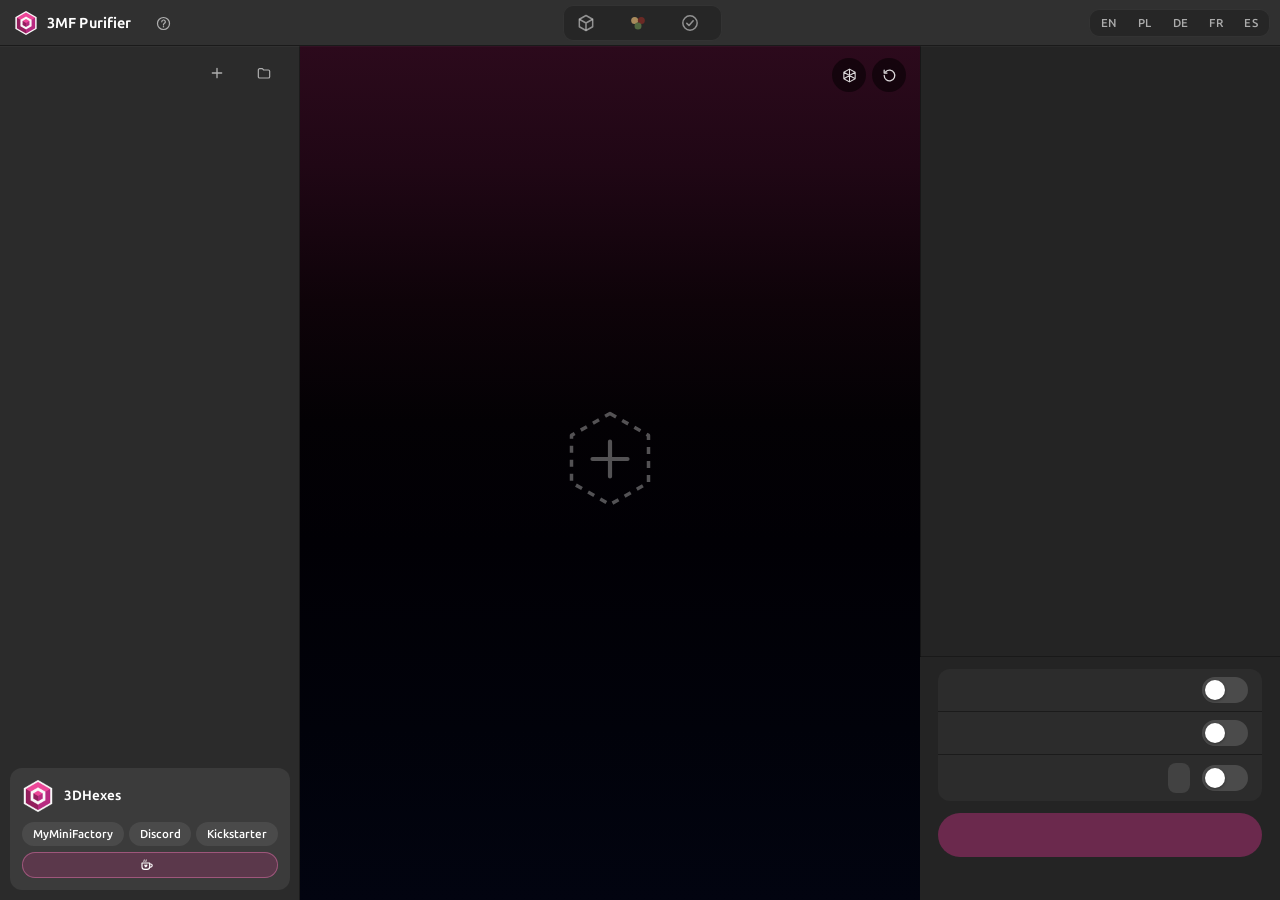
<file: app/www/index.html>
<!doctype html>
<!-- SPDX-License-Identifier: GPL-3.0-only. Copyright (C) 2026 Przemysław Słowiński (3DHexes). Additional terms apply, see NOTICE. -->
<html lang="en">
<head>
<meta charset="utf-8">
<meta http-equiv="Content-Security-Policy" content="default-src 'self'; script-src 'self'; style-src 'self' 'unsafe-inline'; img-src 'self' data: blob:; connect-src 'self' ws://127.0.0.1:* ws://localhost:*; worker-src 'self' blob:">
<title>3MF Purifier</title>
<link rel="stylesheet" href="styles.css">
</head>
<body>
<header class="titlebar">
  <div class="brand">
    <img class="logo" src="logo.png" alt="">
    <span class="name">3MF Purifier</span><span class="by">by 3DHexes</span>
    <button class="help-btn" id="helpBtn" data-i18n-title="help.title"><svg viewBox="0 0 24 24" aria-hidden="true"><circle cx="12" cy="12" r="8.5" fill="none" stroke="currentColor" stroke-width="1.7"/><path d="M9.6 9.6a2.5 2.5 0 1 1 3.4 2.3c-.6.3-1 .8-1 1.5v.6" fill="none" stroke="currentColor" stroke-width="1.7" stroke-linecap="round"/><circle cx="12" cy="16.6" r="1" fill="currentColor"/></svg><span data-i18n="help.btn"></span></button>
  </div>
  <div class="modes" role="radiogroup" data-i18n-aria="mode.aria">
    <button class="mode" data-mode="clean" role="radio">
      <svg viewBox="0 0 24 24" aria-hidden="true"><path d="M12 3 20 7.5v9L12 21l-8-4.5v-9z" fill="none" stroke="currentColor" stroke-width="1.8" stroke-linejoin="round"/><path d="M4 7.5 12 12l8-4.5M12 12v9" fill="none" stroke="currentColor" stroke-width="1.8" stroke-linejoin="round"/></svg>
      <span><b data-i18n="mode.clean"></b><small data-i18n="mode.clean.sub"></small></span>
    </button>
    <button class="mode" data-mode="filaments" role="radio">
      <svg viewBox="0 0 24 24" aria-hidden="true"><circle cx="8" cy="9" r="4.2" fill="#c9a46a"/><circle cx="16" cy="9" r="4.2" fill="#7b2a24"/><circle cx="12" cy="15.5" r="4.2" fill="#5f7a48"/></svg>
      <span><b data-i18n="mode.fil"></b><small data-i18n="mode.fil.sub"></small></span>
    </button>
    <button class="mode" data-mode="universal" role="radio">
      <svg viewBox="0 0 24 24" aria-hidden="true"><circle cx="12" cy="12" r="8.6" fill="none" stroke="currentColor" stroke-width="1.8"/><path d="M8.2 12.4l2.6 2.6 5-5.6" fill="none" stroke="currentColor" stroke-width="1.9" stroke-linecap="round" stroke-linejoin="round"/></svg>
      <span><b data-i18n="mode.uni"></b><small data-i18n="mode.uni.sub"></small></span>
    </button>
  </div>
  <div class="tb-fill">
    <div class="lang" role="radiogroup" data-i18n-aria="lang.aria">
      <svg viewBox="0 0 24 24" aria-hidden="true"><circle cx="12" cy="12" r="8.5" fill="none" stroke="currentColor" stroke-width="1.6"/><path d="M3.5 12h17M12 3.5c2.6 2.4 3.8 5.2 3.8 8.5s-1.2 6.1-3.8 8.5c-2.6-2.4-3.8-5.2-3.8-8.5s1.2-6.1 3.8-8.5z" fill="none" stroke="currentColor" stroke-width="1.6"/></svg>
      <button data-lang="en" role="radio" title="English">EN</button><button data-lang="pl" role="radio" title="Polski">PL</button><button data-lang="de" role="radio" title="Deutsch">DE</button><button data-lang="fr" role="radio" title="Français">FR</button><button data-lang="es" role="radio" title="Español">ES</button>
    </div>
  </div>
</header>

<main class="layout">
  <aside class="files panel">
    <div class="panel-head">
      <h2><span data-i18n="files.title"></span> <span class="count" id="count"></span></h2>
      <div class="head-actions">
        <button class="btn ghost sm" id="addFiles" data-i18n-title="btn.files.title">
          <svg viewBox="0 0 24 24"><path d="M12 5v14M5 12h14" stroke="currentColor" stroke-width="2" stroke-linecap="round"/></svg><span data-i18n="btn.files"></span></button>
        <button class="btn ghost sm" id="addFolder" data-i18n-title="btn.folder.title">
          <svg viewBox="0 0 24 24"><path d="M3.5 7.5a2 2 0 0 1 2-2h4l2 2h7a2 2 0 0 1 2 2v8a2 2 0 0 1-2 2h-13a2 2 0 0 1-2-2z" fill="none" stroke="currentColor" stroke-width="1.8" stroke-linejoin="round"/></svg><span data-i18n="btn.folder"></span></button>
      </div>
    </div>
    <ul class="file-list" id="fileList"></ul>
    <div class="files-empty" id="filesEmpty">
      <p data-i18n-html="files.empty1"></p>
      <p class="muted" data-i18n="files.empty2"></p>
    </div>
    <div class="files-foot"><button class="link" id="clearList" data-i18n="files.clear"></button><span class="muted" id="listSummary"></span></div>
    <div class="credits">
      <div class="c-head"><img src="logo.png" alt=""><div><b>3DHexes</b><span data-i18n="credits.sub"></span></div></div>
      <div class="c-links">
        <button class="c-link" data-link="mmf" title="myminifactory.com/profile/3DHexes"><svg viewBox="0 0 24 24"><path d="M5 8h14l-1.2 11.2a1.5 1.5 0 0 1-1.5 1.3H7.7a1.5 1.5 0 0 1-1.5-1.3zM9 8V6.5a3 3 0 0 1 6 0V8" fill="none" stroke="currentColor" stroke-width="1.7" stroke-linejoin="round"/></svg>MyMiniFactory</button>
        <button class="c-link" data-link="discord" title="discord.gg/MfkejWQZ4D"><svg viewBox="0 0 24 24"><path d="M4.5 6.5a2 2 0 0 1 2-2h11a2 2 0 0 1 2 2v8a2 2 0 0 1-2 2H11l-4 3.5v-3.5h-.5a2 2 0 0 1-2-2z" fill="none" stroke="currentColor" stroke-width="1.7" stroke-linejoin="round"/><circle cx="9.5" cy="10.5" r="1.1" fill="currentColor"/><circle cx="14.5" cy="10.5" r="1.1" fill="currentColor"/></svg>Discord</button>
        <button class="c-link" data-link="kickstarter" title="kickstarter.com/profile/3dhexes"><svg viewBox="0 0 24 24"><path d="M12 3.5c3 2 4.5 5 4.5 8.5l-1.8 3.5H9.3L7.5 12c0-3.5 1.5-6.5 4.5-8.5zM9.3 15.5 7 19.5l3-1M14.7 15.5l2.3 4-3-1" fill="none" stroke="currentColor" stroke-width="1.6" stroke-linejoin="round" stroke-linecap="round"/><circle cx="12" cy="10" r="1.6" fill="currentColor"/></svg>Kickstarter</button>
      </div>
      <button class="c-link kofi" data-link="kofi" title="ko-fi.com/3dhexes"><svg viewBox="0 0 24 24" aria-hidden="true"><path d="M4.5 9h11.5v5.5a4 4 0 0 1-4 4h-3.5a4 4 0 0 1-4-4z" fill="none" stroke="currentColor" stroke-width="1.7" stroke-linejoin="round"/><path d="M16 10.5h1.5a2.3 2.3 0 0 1 0 4.6H16" fill="none" stroke="currentColor" stroke-width="1.7"/><path d="M10.3 15.6s-2.4-1.4-2.4-2.9a1.2 1.2 0 0 1 2.4-.4 1.2 1.2 0 0 1 2.4.4c0 1.5-2.4 2.9-2.4 2.9z" fill="currentColor"/><path d="M8 4.5c0 1-.8 1.2-.8 2.2M11 4.5c0 1-.8 1.2-.8 2.2" fill="none" stroke="currentColor" stroke-width="1.4" stroke-linecap="round"/></svg><span data-i18n="credits.kofi"></span></button>
    </div>
  </aside>

  <section class="viewer" id="viewer">
    <canvas id="view"></canvas>
    <div class="v-top">
      <div class="v-title">
        <div class="v-name" id="vName"></div>
        <div class="chips" id="vStats"></div>
      </div>
      <div class="v-tools">
        <div class="seg" id="srcToggle" hidden>
          <button data-src="src" class="on" data-i18n="view.src"></button><button data-src="out" data-i18n="view.out"></button>
        </div>
        <button class="icon-btn" id="wire" data-i18n-title="view.wire">
          <svg viewBox="0 0 24 24"><path d="M12 3 20 7.5v9L12 21l-8-4.5v-9zM4 7.5 20 16.5M20 7.5 4 16.5M12 3v18" fill="none" stroke="currentColor" stroke-width="1.5" stroke-linejoin="round"/></svg></button>
        <button class="icon-btn" id="snapThumb" data-i18n-title="view.snap" hidden>
          <svg viewBox="0 0 24 24"><path d="M4.5 8.5a2 2 0 0 1 2-2h2l1.4-1.8h4.2L15.5 6.5h2a2 2 0 0 1 2 2v8a2 2 0 0 1-2 2h-11a2 2 0 0 1-2-2z" fill="none" stroke="currentColor" stroke-width="1.6" stroke-linejoin="round"/><circle cx="12" cy="12.5" r="3" fill="none" stroke="currentColor" stroke-width="1.6"/></svg></button>
        <button class="icon-btn" id="resetView" data-i18n-title="view.reset">
          <svg viewBox="0 0 24 24"><path d="M4.5 12a7.5 7.5 0 1 0 2.2-5.3M4.5 4.5v4h4" fill="none" stroke="currentColor" stroke-width="1.8" stroke-linecap="round" stroke-linejoin="round"/></svg></button>
      </div>
    </div>
    <div class="legend" id="legend"></div>
    <div class="v-loading" id="loading" hidden><div class="spinner"></div><span id="loadingText" data-i18n="view.loading"></span></div>
    <div class="v-empty" id="viewEmpty">
      <button type="button" class="v-add" id="emptyAdd" data-i18n-title="btn.files.title" data-i18n-aria="btn.files.title"><svg viewBox="0 0 64 64" aria-hidden="true"><path d="M32 6 54 18.5v27L32 58 10 45.5v-27z" fill="none" stroke="currentColor" stroke-width="2" stroke-linejoin="round" stroke-dasharray="4 4"/><path d="M32 22v20M22 32h20" stroke="currentColor" stroke-width="2.4" stroke-linecap="round"/></svg></button>
      <h3 data-i18n="view.empty.title"></h3>
      <p data-i18n-html="view.empty.text"></p>
    </div>
    <div class="v-error" id="viewError" hidden></div>
  </section>

  <aside class="details panel">
    <div class="details-body" id="details"></div>
    <div class="run">
      <div class="opts">
        <label class="switch" id="keepObjRow">
          <input type="checkbox" id="keepObj">
          <span class="track"><span class="thumb"></span></span>
          <span class="lbl"><span data-i18n="keep.label"></span><small data-i18n="keep.hint"></small></span>
        </label>
        <label class="switch" id="alsoUniRow">
          <input type="checkbox" id="alsoUni">
          <span class="track"><span class="thumb"></span></span>
          <span class="lbl"><span data-i18n="alsoUni.label"></span><small data-i18n="alsoUni.hint"></small></span>
        </label>
        <label class="switch" id="splitRow" hidden>
          <input type="checkbox" id="splitPlates">
          <span class="track"><span class="thumb"></span></span>
          <span class="lbl"><span data-i18n="split.label"></span><small data-i18n="split.hint"></small></span>
        </label>
        <div class="switch author-row">
          <label class="author-toggle">
            <input type="checkbox" id="authorOn">
            <span class="track"><span class="thumb"></span></span>
          </label>
          <span class="lbl"><span data-i18n="author.label"></span><small id="authorSum"></small></span>
          <button class="btn sm" id="authorEdit" data-i18n="author.edit"></button>
        </div>
      </div>
      <button class="btn primary big" id="run" disabled></button>
      <div class="drop-dir" id="dropDir" hidden></div>
      <div class="progress" id="progress" hidden><div class="bar"></div></div>
      <div class="run-note" id="runNote"></div>
    </div>
  </aside>
</main>

<div class="drop-overlay" id="dropOverlay"><div class="drop-card">
  <svg viewBox="0 0 64 64" aria-hidden="true"><path d="M32 6 54 18.5v27L32 58 10 45.5v-27z" fill="none" stroke="currentColor" stroke-width="2.4" stroke-linejoin="round"/><path d="M32 20v22m-9-9 9 9 9-9" fill="none" stroke="currentColor" stroke-width="2.6" stroke-linecap="round" stroke-linejoin="round"/></svg>
  <span id="dropText"></span></div></div>
<div class="toast" id="toast" hidden></div>
<div class="modal" id="authorModal" hidden><form class="modal-card" id="authorForm">
  <h3 data-i18n="author.title"></h3>
  <p class="muted" data-i18n="author.intro"></p>
  <label class="field"><span data-i18n="author.designer"></span><input id="aDesigner" maxlength="200" autocomplete="off"></label>
  <label class="field"><span data-i18n="author.license"></span><input id="aLicense" maxlength="300" autocomplete="off" list="licenseList"></label>
  <datalist id="licenseList"><option value="Personal use only"><option value="CC BY-NC 4.0"><option value="CC BY-NC-SA 4.0"><option value="CC BY 4.0"></datalist>
  <label class="field"><span data-i18n="author.copyright"></span><input id="aCopyright" maxlength="300" autocomplete="off"></label>
  <p class="muted small" data-i18n="author.note"></p>
  <div class="modal-actions"><button type="button" class="btn" id="authorCancel" data-i18n="author.cancel"></button><button type="submit" class="btn primary" data-i18n="author.save"></button></div>
</form></div>

<script src="neutralino.js"></script>
<script type="module" src="platform.js"></script>
<script type="module" src="app.js"></script>
</body>
</html>
</file>
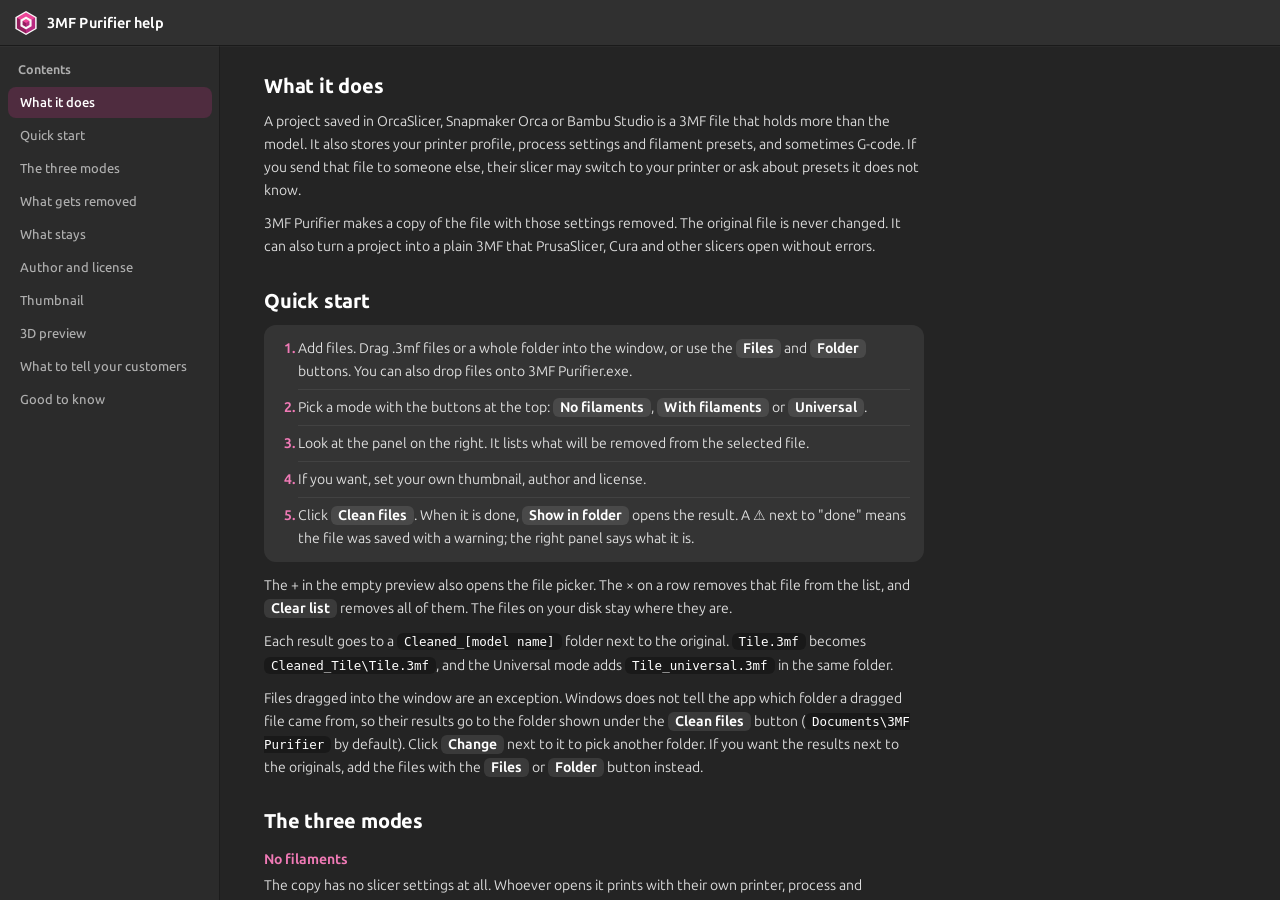
<file: app/www/help.html>
<!doctype html>
<!-- SPDX-License-Identifier: GPL-3.0-only. Copyright (C) 2026 Przemysław Słowiński (3DHexes). Additional terms apply, see NOTICE. -->
<html lang="en">
<head>
<meta charset="utf-8">
<meta http-equiv="Content-Security-Policy" content="default-src 'self'; script-src 'self'; style-src 'self' 'unsafe-inline'; img-src 'self' data:; connect-src 'self' ws://127.0.0.1:* ws://localhost:*">
<title>3MF Purifier help</title>
<link rel="stylesheet" href="styles.css">
<link rel="stylesheet" href="help.css">
</head>
<body class="help">
<header class="titlebar help-bar">
  <div class="brand"><img class="logo" src="logo.png" alt=""><span class="name" id="hTitle">3MF Purifier</span></div>
  <span class="ver-pill" id="hVer" hidden></span>
</header>
<div class="help-layout">
  <nav class="help-toc"><div class="toc-title" id="tocTitle"></div><ul id="toc"></ul></nav>
  <main class="help-body" id="body"></main>
</div>
<script src="neutralino.js"></script>
<script type="module" src="help.js"></script>
</body>
</html>
</file>
<file: app/www/styles.css>
/* SPDX-License-Identifier: GPL-3.0-only
   Copyright (C) 2026 Przemysław Słowiński (3DHexes). Additional terms apply, see NOTICE. */
/* 3MF Purifier - wygląd w stylu GNOME / Ubuntu (libadwaita, Yaru), ciemny motyw.
   Akcent: magenta z logo 3DHexes. Tło podglądu: gradient jak tapety Ubuntu. */

@font-face {
  font-family: 'Ubuntu Sans';
  font-style: normal;
  font-display: swap;
  font-weight: 100 800;
  src: url(fonts/ubuntu-sans-latin-ext-wght-normal.woff2) format('woff2-variations');
  unicode-range: U+0100-02BA, U+02BD-02C5, U+02C7-02CC, U+02CE-02D7, U+02DD-02FF, U+0304, U+0308, U+0329, U+1D00-1DBF, U+1E00-1E9F, U+1EF2-1EFF, U+2020, U+20A0-20AB, U+20AD-20C0, U+2113, U+2C60-2C7F, U+A720-A7FF;
}
@font-face {
  font-family: 'Ubuntu Sans';
  font-style: normal;
  font-display: swap;
  font-weight: 100 800;
  src: url(fonts/ubuntu-sans-latin-wght-normal.woff2) format('woff2-variations');
  unicode-range: U+0000-00FF, U+0131, U+0152-0153, U+02BB-02BC, U+02C6, U+02DA, U+02DC, U+0304, U+0308, U+0329, U+2000-206F, U+20AC, U+2122, U+2191, U+2193, U+2212, U+2215, U+FEFF, U+FFFD;
}

:root {
  /* powierzchnie (libadwaita dark) */
  --window: #242424;
  --headerbar: #303030;
  --sidebar: #2b2b2b;
  --view: #1e1e1e;
  --card: rgba(255, 255, 255, .075);
  --card-hover: rgba(255, 255, 255, .11);
  --card-shade: rgba(0, 0, 0, .36);
  --row-sep: rgba(255, 255, 255, .07);
  --line: rgba(255, 255, 255, .08);
  --line-2: rgba(255, 255, 255, .14);
  --shade: rgba(0, 0, 0, .36);
  /* tekst */
  --text: #ffffff;
  --dim: rgba(255, 255, 255, .62);
  --muted: rgba(255, 255, 255, .55);
  --faint: rgba(255, 255, 255, .35);
  /* akcent: magenta z logo */
  --accent: #f07ab6;
  --accent-bg: #c2307e;
  --accent-bg-hover: #cf3a8a;
  --accent-ink: #ffffff;
  --accent-soft: rgba(194, 48, 126, .24);
  --accent-line: rgba(240, 122, 182, .45);
  --grad: #c2307e;
  --grad-soft: rgba(194, 48, 126, .14);
  /* stany (Adwaita) */
  --ok: #8ff0a4;
  --ok-bg: rgba(38, 162, 105, .28);
  --warn: #f8e45c;
  --warn-bg: rgba(205, 147, 9, .26);
  --err: #ff7b63;
  --err-bg: rgba(192, 28, 40, .3);
  /* tapeta podglądu */
  --wall-a: #2c0d22;
  --wall-b: #5a1846;
  --wall-c: #e0592a;

  --radius: 12px;
  --tb: 46px;
  font-family: 'Ubuntu Sans', 'Segoe UI Variable Text', 'Segoe UI', system-ui, sans-serif;
  font-size: 13.5px;
  color-scheme: dark;
}
* { box-sizing: border-box; }
html, body { margin: 0; height: 100%; background: var(--window); color: var(--text); overflow: hidden; user-select: none; -webkit-font-smoothing: antialiased; }
button { font: inherit; color: inherit; }
svg { display: block; }
.muted { color: var(--muted); }
[hidden] { display: none !important; }
:focus-visible { outline: 2px solid var(--accent-line); outline-offset: 1px; }

/* ================= przyciski ================= */
.btn {
  display: inline-flex; align-items: center; justify-content: center; gap: 7px; min-height: 34px;
  border: 0; border-radius: 8px; padding: 6px 14px; font-weight: 600; cursor: pointer;
  background: rgba(255, 255, 255, .1); transition: background .12s, filter .12s, box-shadow .12s;
}
.btn:hover:not(:disabled) { background: rgba(255, 255, 255, .15); }
.btn:active:not(:disabled) { background: rgba(255, 255, 255, .2); }
.btn svg { width: 16px; height: 16px; }
.btn.sm { min-height: 30px; padding: 4px 11px; font-size: 13px; }
.btn.ghost { background: transparent; }
.btn.ghost:hover:not(:disabled) { background: rgba(255, 255, 255, .08); }
.btn.primary { background: var(--accent-bg); color: var(--accent-ink); }
.btn.primary:hover:not(:disabled) { background: var(--accent-bg-hover); }
.btn.primary:active:not(:disabled) { filter: brightness(.92); }
.btn.big { width: 100%; min-height: 44px; border-radius: 999px; font-size: 15px; font-weight: 700; padding: 10px 22px; }
.btn.big svg { width: 18px; height: 18px; }
.btn:disabled { opacity: .45; cursor: default; }
.link { background: none; border: 0; color: var(--accent); cursor: pointer; padding: 0; font-size: 12.5px; font-weight: 600; }
.link:hover { text-decoration: underline; }

/* grupa przełączników (AdwToggleGroup) */
.seg, .modes, .lang { display: flex; gap: 3px; padding: 3px; border-radius: 10px; background: rgba(0, 0, 0, .22); box-shadow: inset 0 0 0 1px rgba(255, 255, 255, .06); }
.seg button, .lang button { border: 0; background: transparent; color: var(--dim); border-radius: 7px; padding: 5px 12px; font-size: 12.5px; font-weight: 600; cursor: pointer; transition: background .12s, color .12s; }
.seg button:hover, .lang button:hover { color: var(--text); background: rgba(255, 255, 255, .07); }
.seg button.on, .lang button.on { background: rgba(255, 255, 255, .16); color: var(--text); box-shadow: 0 1px 2px rgba(0, 0, 0, .3); }

/* ================= headerbar ================= */
.titlebar {
  height: var(--tb); display: grid; grid-template-columns: 1fr auto 1fr; align-items: center; gap: 16px; padding: 0 10px 0 14px;
  background: var(--headerbar); box-shadow: inset 0 -1px rgba(0, 0, 0, .45), 0 1px rgba(255, 255, 255, .03);
  position: relative; z-index: 5;
}
.brand { display: flex; align-items: center; gap: 9px; min-width: 0; }
.brand .logo { width: 24px; height: 24px; }
.brand .name { font-weight: 700; font-size: 14.5px; letter-spacing: .1px; white-space: nowrap; }
.brand .by { font-size: 12px; color: var(--muted); white-space: nowrap; }
.help-btn {
  display: inline-flex; align-items: center; gap: 6px; margin-left: 6px; height: 32px; padding: 0 12px 0 9px; border: 0; border-radius: 8px;
  background: transparent; color: var(--dim); font-weight: 600; font-size: 13px; cursor: pointer; transition: background .12s, color .12s;
}
.help-btn svg { width: 17px; height: 17px; }
.help-btn:hover { background: rgba(255, 255, 255, .08); color: var(--text); }
.modes .mode {
  display: flex; align-items: center; gap: 9px; padding: 5px 16px 5px 11px; border: 0; border-radius: 7px; background: transparent;
  color: var(--dim); cursor: pointer; text-align: left; transition: background .12s, color .12s;
}
.mode svg { width: 20px; height: 20px; flex: none; opacity: .8; }
.mode b { display: block; font-weight: 700; font-size: 13px; line-height: 1.15; }
.mode small { display: block; font-size: 11px; opacity: .78; line-height: 1.2; }
.mode:hover { background: rgba(255, 255, 255, .07); color: var(--text); }
.mode.on { background: var(--accent-bg); color: #fff; box-shadow: 0 1px 3px rgba(0, 0, 0, .35); }
.mode.on svg { opacity: 1; }
.tb-fill { display: flex; justify-content: flex-end; min-width: 120px; }
.lang { align-items: center; padding: 3px 3px 3px 9px; }
.lang svg { width: 15px; height: 15px; color: var(--muted); margin-right: 3px; }
.lang button { padding: 4px 9px; font-size: 11.5px; letter-spacing: .4px; }

/* ================= układ ================= */
.layout { display: grid; grid-template-columns: 300px 1fr 360px; height: calc(100% - var(--tb)); }
.panel { display: flex; flex-direction: column; min-height: 0; }
.files { background: var(--sidebar); box-shadow: inset -1px 0 rgba(0, 0, 0, .35); }
.details { background: var(--window); box-shadow: inset 1px 0 rgba(0, 0, 0, .35); }
.panel-head { display: flex; align-items: center; justify-content: space-between; padding: 12px 10px 8px 16px; }
.panel-head h2 { margin: 0; font-size: 13px; font-weight: 700; color: var(--dim); display: flex; align-items: center; gap: 8px; }
.count { min-width: 20px; height: 20px; padding: 0 6px; border-radius: 99px; background: rgba(255, 255, 255, .1); color: var(--text); font-size: 11.5px; display: inline-grid; place-items: center; }
.count:empty { display: none; }
.head-actions { display: flex; gap: 2px; }
.head-actions .btn { background: transparent; font-weight: 600; color: var(--dim); }
.head-actions .btn:hover { background: rgba(255, 255, 255, .08); color: var(--text); }

/* ================= pasek boczny: lista plików (Nautilus) ================= */
.file-list { list-style: none; margin: 0; padding: 2px 8px 8px; overflow: auto; flex: 1; }
.file-list:empty { display: none; }
.file-list li {
  display: grid; grid-template-columns: 36px 1fr auto; gap: 11px; align-items: center; padding: 7px 10px 7px 8px; border-radius: 8px;
  cursor: pointer; position: relative; transition: background .1s;
}
.file-list li + li { margin-top: 2px; }
.file-list li:hover { background: rgba(255, 255, 255, .06); }
.file-list li.sel { background: var(--accent-soft); }
.file-list li.sel:hover { background: rgba(194, 48, 126, .3); }
.file-list li > div { min-width: 0; }
.file-list .ico { width: 26px; height: 26px; color: var(--faint); margin-left: 5px; }
.file-list li.sel .ico { color: var(--accent); }
.file-list .tn { width: 36px; height: 36px; border-radius: 8px; object-fit: cover; background: #151515; box-shadow: 0 0 0 1px rgba(255, 255, 255, .08); }
.file-list .fn { font-weight: 600; white-space: nowrap; overflow: hidden; text-overflow: ellipsis; }
.file-list .sub { color: var(--muted); font-size: 12px; margin-top: 1px; white-space: nowrap; overflow: hidden; text-overflow: ellipsis; }
.file-list .rm {
  position: absolute; right: 4px; top: 50%; transform: translateY(-50%); width: 24px; height: 24px; border-radius: 99px; border: 0;
  background: #444; color: var(--text); cursor: pointer; display: none; line-height: 24px; padding: 0; font-size: 15px; box-shadow: 0 1px 3px rgba(0, 0, 0, .4);
}
.file-list li:hover .rm { display: block; }
.file-list li:hover .pill { visibility: hidden; }
.file-list .rm:hover { background: #555; }

.pill { font-size: 11px; font-weight: 700; padding: 3px 9px; border-radius: 99px; background: rgba(255, 255, 255, .09); color: var(--dim); white-space: nowrap; }
.pill.ok { background: var(--ok-bg); color: var(--ok); }
.pill.err { background: var(--err-bg); color: var(--err); }
.pill.warn { background: var(--warn-bg); color: var(--warn); }
.pill.work { background: var(--accent-soft); color: var(--accent); }

.files-empty { flex: 1; padding: 26px 24px; line-height: 1.55; color: var(--dim); }
.files-empty p { margin: 0 0 10px; }
.files-empty b { color: var(--text); }
.files-foot { display: flex; justify-content: space-between; align-items: center; padding: 8px 16px 10px; font-size: 12.5px; }
.files-foot .link { color: var(--dim); font-weight: 600; }
.files-foot .link:hover { color: var(--text); }

/* blok 3DHexes */
.credits { margin: 0 10px 10px; padding: 12px; border-radius: var(--radius); background: var(--card); }
.c-head { display: flex; align-items: center; gap: 10px; margin-bottom: 10px; }
.c-head img { width: 32px; height: 32px; }
.c-head b { display: block; font-size: 13.5px; }
.c-head span { display: block; font-size: 11.5px; color: var(--muted); margin-top: 1px; }
.c-links { display: flex; gap: 5px; justify-content: space-between; }
.credits .c-link svg { display: none; }
.c-link {
  display: inline-flex; align-items: center; justify-content: center; gap: 5px; flex: 1 1 auto; white-space: nowrap; border: 0; border-radius: 99px;
  background: rgba(255, 255, 255, .08); color: var(--text); padding: 5px 8px; font-size: 11.5px; font-weight: 600; cursor: pointer; transition: background .12s;
}
.c-link svg { width: 13px; height: 13px; opacity: .85; }
.c-link:hover { background: var(--accent-soft); }

/* ================= podgląd 3D: gradient + OSD ================= */
.viewer {
  position: relative; min-width: 0; overflow: hidden;
  background: linear-gradient(180deg, #2c0a1c 0%, #200715 14%, #0e0309 30%, #030104 44%, #010005 58%, #01020a 80%, #020410 100%);
}
.viewer canvas { position: absolute; inset: 0; width: 100%; height: 100%; display: block; outline: none; z-index: 1; }
.v-top { position: absolute; left: 14px; right: 14px; top: 12px; display: flex; justify-content: space-between; gap: 12px; pointer-events: none; z-index: 3; }
.v-top > * { pointer-events: auto; }
.v-title { min-width: 0; }
.v-name {
  display: inline-block; font-size: 14px; font-weight: 700; padding: 6px 14px; border-radius: 99px; max-width: 46vw;
  white-space: nowrap; overflow: hidden; text-overflow: ellipsis; background: rgba(0, 0, 0, .5); backdrop-filter: blur(10px);
}
.v-name:empty { display: none; }
.chips { display: flex; flex-wrap: wrap; gap: 6px; margin-top: 7px; }
.chip { font-size: 12px; color: rgba(255, 255, 255, .86); background: rgba(0, 0, 0, .5); padding: 4px 11px; border-radius: 99px; backdrop-filter: blur(10px); }
.chip b { color: #fff; font-weight: 700; }
.chip.accent { background: rgba(194, 48, 126, .72); color: #fff; }
.v-tools { display: flex; gap: 6px; align-items: flex-start; }
.v-tools .seg { background: rgba(0, 0, 0, .5); backdrop-filter: blur(10px); box-shadow: none; border-radius: 99px; }
.v-tools .seg button { border-radius: 99px; padding: 5px 14px; color: rgba(255, 255, 255, .75); }
.v-tools .seg button.on { background: rgba(255, 255, 255, .2); color: #fff; }
.icon-btn {
  width: 34px; height: 34px; border-radius: 99px; border: 0; background: rgba(0, 0, 0, .5); color: rgba(255, 255, 255, .85);
  display: grid; place-items: center; cursor: pointer; backdrop-filter: blur(10px); transition: background .12s;
}
.icon-btn svg { width: 17px; height: 17px; }
.icon-btn:hover { background: rgba(0, 0, 0, .65); color: #fff; }
.icon-btn.on { background: var(--accent-bg); color: #fff; }

.legend { position: absolute; left: 14px; bottom: 14px; z-index: 3; max-width: calc(100% - 28px); background: rgba(0, 0, 0, .55); border-radius: 14px; padding: 10px 14px; backdrop-filter: blur(12px); }
.legend:empty { display: none; }
.legend .lt { font-size: 11.5px; color: rgba(255, 255, 255, .65); margin-bottom: 7px; font-weight: 600; }
.legend .row { display: flex; flex-wrap: wrap; gap: 6px 16px; }
.legend .sw { display: flex; align-items: center; gap: 7px; font-size: 12.5px; }
.legend .dot { width: 14px; height: 14px; border-radius: 99px; box-shadow: 0 0 0 1.5px rgba(255, 255, 255, .25); }
.legend .sw .t { color: rgba(255, 255, 255, .55); }
.legend .sw.unused { opacity: .45; }

/* strona stanu (AdwStatusPage) */
.v-empty, .v-loading, .v-error { position: absolute; inset: 0; z-index: 2; display: grid; place-content: center; justify-items: center; text-align: center; gap: 10px; color: rgba(255, 255, 255, .7); }
.v-empty svg { width: 112px; height: 112px; display: block; }
.v-add { all: unset; cursor: pointer; margin-bottom: 8px; border-radius: 50%; color: rgba(255, 255, 255, .32); transition: color .15s, transform .15s, filter .15s; }
.v-add:hover { color: var(--accent); transform: scale(1.06); filter: drop-shadow(0 0 14px rgba(240, 122, 182, .35)); }
.v-add:hover path:first-child { stroke-dasharray: none; }
.v-add:active { transform: scale(.97); }
.v-add:focus-visible { outline: 2px solid var(--accent); outline-offset: 6px; }
.v-empty h3 { margin: 0; color: #fff; font-size: 24px; font-weight: 800; letter-spacing: -.2px; }
.v-empty p { margin: 0; font-size: 14px; }
.v-empty b { color: #fff; }
.v-loading { background: rgba(0, 0, 0, .25); font-weight: 600; }
.v-error { color: var(--err); padding: 40px; font-weight: 600; }
.spinner { width: 34px; height: 34px; border-radius: 50%; border: 3.5px solid rgba(255, 255, 255, .18); border-top-color: #fff; animation: spin .8s linear infinite; }
@keyframes spin { to { transform: rotate(360deg); } }

/* ================= panel szczegółów (AdwPreferencesPage) ================= */
.details-body { flex: 1; overflow: auto; padding: 18px 18px 8px; }
.d-file { margin: 2px 4px 18px; }
.d-file h3 { margin: 0; font-size: 18px; font-weight: 800; word-break: break-word; letter-spacing: -.1px; }
.d-file .path { color: var(--muted); font-size: 12.5px; margin-top: 4px; word-break: break-all; user-select: text; }
.d-empty { color: var(--dim); padding: 36px 10px; text-align: center; line-height: 1.7; }
.d-empty b { color: var(--text); }

/* grupa: tytuł nad kartą, zawartość w zaokrąglonej liście */
.card { margin-bottom: 20px; }
.card > h4 {
  margin: 0 4px 8px; font-size: 13px; font-weight: 700; color: var(--dim); display: flex; justify-content: space-between; align-items: center; gap: 8px;
}
.card > .box { background: var(--card); border-radius: var(--radius); box-shadow: 0 0 0 1px rgba(0, 0, 0, .12), 0 1px 3px rgba(0, 0, 0, .18); overflow: hidden; }
.card > .box > * { margin: 0; }
.tag { font-size: 11px; padding: 3px 9px; border-radius: 99px; font-weight: 700; }
.tag.keep { background: var(--ok-bg); color: var(--ok); }
.tag.drop { background: var(--err-bg); color: var(--err); }
.tag.custom { background: var(--accent-soft); color: var(--accent); }
.tag.neutral { background: rgba(255, 255, 255, .09); color: var(--dim); }

.kv { display: grid; grid-template-columns: 92px 1fr; }
.kv dt, .kv dd { padding: 11px 14px; }
.kv dt { color: var(--muted); padding-right: 0; }
.kv dd { margin: 0; word-break: break-word; }
.kv dt:not(:first-of-type), .kv dt:not(:first-of-type) + dd { border-top: 1px solid var(--row-sep); }
.kv dd.struck { text-decoration: line-through; text-decoration-color: rgba(255, 123, 99, .75); color: rgba(255, 255, 255, .7); }

.fil { display: grid; grid-template-columns: 20px 1fr auto; gap: 12px; align-items: center; padding: 10px 14px; }
.fil + .fil { border-top: 1px solid var(--row-sep); }
.fil .dot { width: 20px; height: 20px; border-radius: 99px; box-shadow: 0 0 0 1.5px rgba(255, 255, 255, .2); }
.fil .nm { white-space: nowrap; overflow: hidden; text-overflow: ellipsis; }
.fil .ty { color: var(--muted); font-size: 12px; font-weight: 600; }

.list { margin: 0; padding: 0; list-style: none; }
.list li { display: flex; gap: 10px; align-items: flex-start; padding: 10px 14px; line-height: 1.4; }
.list li + li { border-top: 1px solid var(--row-sep); }
.list li::before { content: ""; flex: none; width: 8px; height: 8px; border-radius: 50%; margin-top: 6px; background: var(--err); }
.list.keep li::before { background: var(--ok); }
.list .n { color: var(--muted); margin-left: auto; font-size: 12.5px; }
.keys { display: flex; flex-wrap: wrap; gap: 5px; padding: 0 14px 12px; }
.keys code { font-family: 'Ubuntu Sans Mono', 'Cascadia Mono', Consolas, monospace; font-size: 11.5px; background: rgba(0, 0, 0, .25); padding: 3px 8px; border-radius: 6px; color: rgba(255, 255, 255, .8); }
.card .box > .muted { padding: 12px 14px; }
.result .box > .muted { padding: 0; }

.note { font-size: 12.5px; line-height: 1.55; color: rgba(255, 255, 255, .82); background: var(--grad-soft); border-radius: var(--radius); padding: 12px 14px; margin-bottom: 20px; box-shadow: inset 0 0 0 1px rgba(240, 122, 182, .18); }
.note b { color: var(--accent); }

.result > .box { padding: 14px; }
.result.err > .box { color: var(--err); }
.result .out { font-size: 12.5px; color: rgba(255, 255, 255, .85); word-break: break-all; margin: 0 0 6px !important; user-select: text; }
.result .warn { color: var(--warn); font-size: 12.5px; margin-top: 8px !important; }
.result .show-btn { margin-top: 14px !important; }

/* miniatura */
.thumb-row { display: grid; grid-template-columns: 112px 1fr; gap: 14px; align-items: start; padding: 14px; }
.thumb-box {
  width: 112px; height: 112px; border-radius: 12px; overflow: hidden; display: grid; place-items: center; text-align: center; font-size: 11.5px; color: var(--faint); padding: 0; border: 0;
  background: repeating-conic-gradient(#3a3a3a 0 25%, #303030 0 50%) 0 0 / 14px 14px; cursor: pointer; box-shadow: 0 0 0 1px rgba(0, 0, 0, .25);
}
.thumb-box img { width: 100%; height: 100%; object-fit: contain; display: block; }
.thumb-box:hover { box-shadow: 0 0 0 2px var(--accent-line); }
.thumb-box .ph { padding: 10px; line-height: 1.35; }
.thumb-actions { display: grid; gap: 8px; justify-items: start; align-content: start; }
.thumb-actions .btn { background: rgba(255, 255, 255, .1); }
.thumb-actions .seg button { padding: 4px 11px; }
.thumb-note { font-size: 12px; color: var(--muted); line-height: 1.5; padding: 0 14px 14px; }

/* ================= stopka panelu: opcja + główny przycisk ================= */
.run { padding: 12px 18px 16px; display: grid; gap: 12px; background: var(--window); box-shadow: 0 -1px rgba(0, 0, 0, .3); }
.switch { display: flex; gap: 12px; align-items: center; cursor: pointer; padding: 11px 14px; border-radius: var(--radius); background: var(--card); }
.switch input { position: absolute; opacity: 0; pointer-events: none; }
.switch .lbl { order: 1; flex: 1; font-size: 13px; }
.switch .track { order: 2; flex: none; width: 46px; height: 26px; border-radius: 99px; background: rgba(255, 255, 255, .15); position: relative; transition: background .15s; }
.switch .thumb { position: absolute; top: 3px; left: 3px; width: 20px; height: 20px; border-radius: 50%; background: #fff; box-shadow: 0 1px 3px rgba(0, 0, 0, .4); transition: transform .15s; }
.switch input:checked + .track { background: var(--accent-bg); }
.switch input:checked + .track .thumb { transform: translateX(20px); }
.switch input:focus-visible + .track { outline: 2px solid var(--accent-line); outline-offset: 2px; }
.switch small { display: block; color: var(--muted); font-size: 11.5px; margin-top: 2px; }
.progress { height: 6px; background: rgba(255, 255, 255, .1); border-radius: 99px; overflow: hidden; }
.progress .bar { height: 100%; width: 0; background: var(--accent-bg); border-radius: 99px; transition: width .2s; }
.run-note { font-size: 12px; color: var(--muted); text-align: center; min-height: 15px; }
.drop-dir { font-size: 12px; color: var(--muted); line-height: 1.45; text-align: center; }
.drop-dir .dd-path { color: rgba(255, 255, 255, .85); word-break: break-all; user-select: text; }
.drop-dir .link { font-size: 12px; margin-left: 3px; }

/* ================= przeciąganie, powiadomienie ================= */
.drop-overlay { position: fixed; inset: var(--tb) 0 0 0; display: none; place-items: center; background: rgba(20, 20, 20, .7); z-index: 20; backdrop-filter: blur(4px); }
body.dragging .drop-overlay { display: grid; }
.drop-card {
  display: grid; justify-items: center; gap: 16px; padding: 44px 64px; border-radius: 22px; border: 2px dashed var(--accent-line);
  background: rgba(194, 48, 126, .14); color: #fff; font-size: 17px; font-weight: 700; pointer-events: none; text-align: center; max-width: 520px;
}
.drop-card svg { width: 72px; height: 72px; color: var(--accent); }
.toast {
  position: fixed; right: 378px; bottom: 18px; z-index: 30; background: #3c3c3c; color: #fff; padding: 11px 22px; border-radius: 99px; font-weight: 600;
  box-shadow: 0 2px 6px rgba(0, 0, 0, .3), 0 8px 26px rgba(0, 0, 0, .35);
}

/* ================= pomoc jako okno w oknie (zapasowo) ================= */
.help-overlay { position: fixed; inset: 0; z-index: 40; background: rgba(0, 0, 0, .55); backdrop-filter: blur(3px); display: grid; place-items: center; }
.help-overlay[hidden] { display: none; }
.help-dialog { position: relative; width: min(900px, 92vw); height: min(760px, 88vh); border-radius: 16px; overflow: hidden; box-shadow: 0 0 0 1px rgba(255, 255, 255, .08), 0 24px 70px rgba(0, 0, 0, .6); background: var(--window); }
.help-dialog iframe { width: 100%; height: 100%; border: 0; display: block; }
.help-close { position: absolute; top: 8px; right: 10px; z-index: 2; width: 30px; height: 30px; border-radius: 99px; border: 0; background: rgba(255, 255, 255, .1); color: #fff; font-size: 18px; line-height: 1; cursor: pointer; }
.help-close:hover { background: rgba(255, 255, 255, .18); }

/* przewijanie jak w GNOME */
::-webkit-scrollbar { width: 12px; height: 12px; }
::-webkit-scrollbar-thumb { background: rgba(255, 255, 255, .22); border-radius: 99px; border: 4px solid transparent; background-clip: content-box; }
::-webkit-scrollbar-thumb:hover { background-color: rgba(255, 255, 255, .35); }
::-webkit-scrollbar-track { background: transparent; }

/* ================= opcje w panelu uruchamiania (lista jak w ustawieniach GNOME) ================= */
.opts { display: flex; flex-direction: column; gap: 1px; border-radius: var(--radius); overflow: hidden; background: rgba(0, 0, 0, .25); }
.opts > .switch { border-radius: 0; }
.opts > .switch[hidden] { display: none; }
.author-row { cursor: default; }
.author-row .lbl { order: 1; min-width: 0; }
.author-row #authorSum { white-space: nowrap; overflow: hidden; text-overflow: ellipsis; }
.author-row #authorEdit { order: 2; flex: none; }
.author-toggle { order: 3; display: flex; cursor: pointer; }


/* ================= okno dialogowe ================= */
.modal { position: fixed; inset: 0; z-index: 60; display: grid; place-items: center; background: rgba(0, 0, 0, .55); backdrop-filter: blur(2px); }
.modal[hidden] { display: none; }
.modal-card { width: min(460px, calc(100vw - 40px)); padding: 22px 22px 18px; border-radius: 14px; background: #2e2e2e; box-shadow: 0 18px 50px rgba(0, 0, 0, .55), inset 0 0 0 1px rgba(255, 255, 255, .07); display: flex; flex-direction: column; gap: 12px; }
.modal-card h3 { margin: 0; font-size: 17px; font-weight: 800; }
.modal-card .muted { margin: 0; font-size: 12.5px; color: var(--dim); }
.modal-card .small { font-size: 11.5px; }
.field { display: flex; flex-direction: column; gap: 5px; font-size: 12.5px; color: var(--dim); }
.field input { font: inherit; font-size: 14px; color: var(--text); padding: 9px 11px; border-radius: 8px; border: 0; outline: none; background: rgba(255, 255, 255, .08); box-shadow: inset 0 0 0 1px rgba(255, 255, 255, .08); }
.field input:focus { box-shadow: inset 0 0 0 2px var(--accent-line); }
.modal-actions { display: flex; justify-content: flex-end; gap: 8px; margin-top: 4px; }
.result .out-more { font-size: 12px; color: var(--dim); margin: -2px 0 4px; word-break: break-all; }
.list li.warn-li { color: var(--warn); }
/* wąskie okno: trzy tryby i pięć języków muszą się zmieścić w pasku */
@media (max-width: 1320px) {
  .brand .by { display: none; }
  .modes .mode { padding-left: 10px; padding-right: 10px; }
  .lang svg { display: none; }
  .lang { padding-left: 3px; }
}
@media (max-width: 1140px) {
  .mode small { display: none; }
  .help-btn span { display: none; }
}
/* napiwek przez Ko-fi: pełna szerokość, ciepły akcent, żeby nie ginął wśród linków */
.credits .c-link.kofi { display: flex; width: 100%; margin-top: 6px; justify-content: center; gap: 7px; background: var(--accent-soft); color: var(--text); box-shadow: inset 0 0 0 1px var(--accent-line); }
.credits .c-link.kofi:hover { background: var(--accent-bg); }
.credits .c-link.kofi svg { display: block; width: 16px; height: 16px; opacity: 1; }

/* alert bezpieczeństwa dla osadzonego G-code */
.note.warn { background: var(--warn-bg); box-shadow: inset 0 0 0 1px rgba(248, 228, 92, .35); color: rgba(255, 255, 255, .92); }
.note.warn b { color: var(--warn); }

/* wynik kopii uniwersalnej pod wynikiem dla Orki */
.result .also { margin: 2px 0 6px; padding-top: 8px; border-top: 1px solid var(--row-sep); font-size: 12.5px; }
.result .also b { display: block; margin-bottom: 2px; }

/* niskie okno: opcje nad przyciskiem bez podpowiedzi, żeby karty nad nimi miały miejsce */
@media (max-height: 900px) {
  .opts > .switch { padding-top: 8px; padding-bottom: 8px; }
  .opts > .switch small { display: none; }
  .author-row #authorSum { display: block; }
}
</file>
<file: app/www/help.css>
/* SPDX-License-Identifier: GPL-3.0-only
   Copyright (C) 2026 Przemysław Słowiński (3DHexes). Additional terms apply, see NOTICE. */
/* Okno pomocy: układ jak w aplikacjach GNOME (pasek boczny + strona z treścią). */
body.help { user-select: text; }
.help-bar { grid-template-columns: 1fr auto; align-items: center; }
.help-layout { display: grid; grid-template-columns: 220px 1fr; height: calc(100% - var(--tb)); }
.help-toc { background: var(--sidebar); box-shadow: inset -1px 0 rgba(0, 0, 0, .35); padding: 14px 8px; overflow: auto; }
.toc-title { font-size: 12.5px; color: var(--dim); font-weight: 700; margin: 2px 10px 10px; }
.help-toc ul { list-style: none; margin: 0; padding: 0; }
.help-toc li + li { margin-top: 2px; }
.help-toc a { display: block; padding: 8px 12px; border-radius: 8px; color: var(--dim); text-decoration: none; font-size: 13px; font-weight: 500; }
.help-toc a:hover { color: var(--text); background: rgba(255, 255, 255, .06); }
.help-toc a.on { color: var(--text); background: var(--accent-soft); font-weight: 600; }

.help-body { overflow: auto; padding: 28px 44px 44px; scroll-behavior: smooth; background: var(--window); }
.help-body section { max-width: 660px; margin-bottom: 30px; }
.help-body h2 { font-size: 20px; font-weight: 800; margin: 0 0 12px; letter-spacing: -.2px; }
.help-body h3 { font-size: 14px; font-weight: 700; margin: 18px 0 6px; color: var(--accent); }
.help-body p, .help-body li { font-size: 14px; line-height: 1.65; color: rgba(255, 255, 255, .84); }
.help-body p { margin: 0 0 10px; }
.help-body ol, .help-body ul { margin: 0 0 12px; padding: 6px 14px 6px 34px; background: var(--card); border-radius: var(--radius); }
.help-body li { padding: 6px 0; }
.help-body li + li { border-top: 1px solid var(--row-sep); }
.help-body li::marker { color: var(--accent); font-weight: 700; }
.help-body code { font-family: 'Ubuntu Sans Mono', 'Cascadia Mono', Consolas, monospace; font-size: 12.5px; background: rgba(0, 0, 0, .3); padding: 1px 7px; border-radius: 6px; color: #fff; }
.help-body .ui { font-weight: 700; color: var(--text); background: rgba(255, 255, 255, .1); padding: 1px 7px; border-radius: 6px; white-space: nowrap; }
.help-body .tip { background: var(--grad-soft); border-radius: var(--radius); padding: 11px 14px; box-shadow: inset 0 0 0 1px rgba(240, 122, 182, .18); }

.help-foot { max-width: 660px; display: flex; gap: 14px; align-items: center; margin-top: 8px; padding: 16px; border-radius: var(--radius); background: var(--card); }
.help-foot img { width: 44px; height: 44px; flex: none; }
.help-foot p { margin: 0 0 10px; font-size: 13px; color: var(--dim); }
.help-foot .c-links { justify-content: flex-start; }
.help-foot .c-link { flex: 0 0 auto; padding: 6px 14px; }
.help-foot .help-lic { font-size: 12px; opacity: .8; }

.ver-pill { padding: 3px 10px; border-radius: 999px; background: rgba(255, 255, 255, .08); color: var(--dim); font-size: 12px; font-weight: 600; }
body.embedded .help-bar { padding-right: 52px; }
</file>
